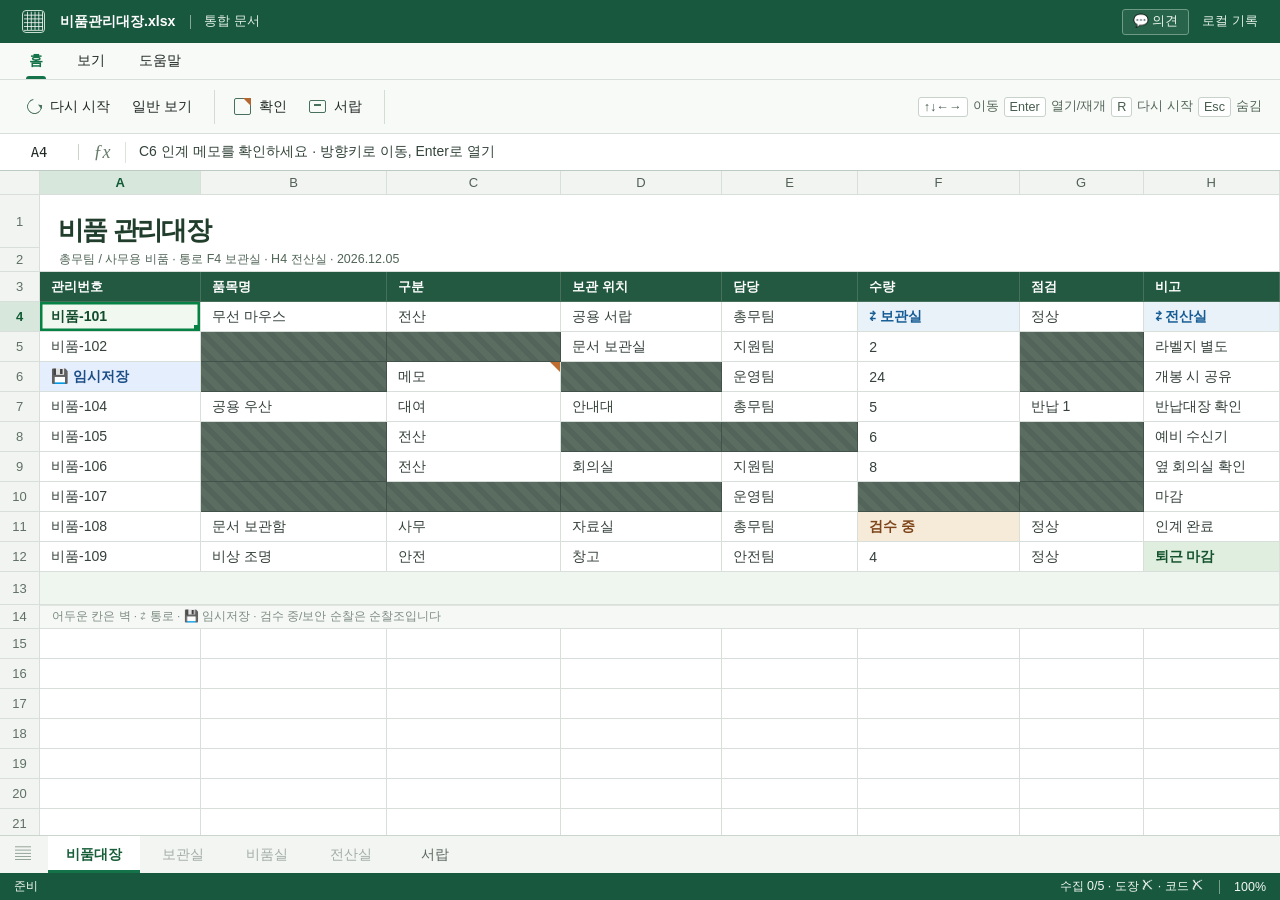
<file: index.html>
<!DOCTYPE html>
<html lang="ko">
<head>
<meta charset="utf-8"><meta name="viewport" content="width=device-width,initial-scale=1,viewport-fit=cover"><meta name="theme-color" content="#18583e">
<title>비품대장.xlsx 방탈출 미로 게임 — 엑셀 4시트 비품 실사 탈출 미니게임</title>
<meta name="description" content="엑셀 통합 문서로 위장한 무료 웹 방탈출 미니게임. 비품대장·보관실·비품실·전산실 4개 시트를 통로로 오가며 단서를 찾아 열쇠로 잠긴 문을 열고, 마감 도장과 보안코드를 모아 H12에서 퇴근하세요. 설치 없이 브라우저에서 바로 즐기고 결과를 복사해 공유할 수 있습니다.">
<link rel="canonical" href="https://bo05022002-max.github.io/bipum-ledger-maze/">
<meta name="robots" content="index,follow,max-image-preview:large,max-snippet:-1">
<meta name="keywords" content="비품대장,엑셀 게임,방탈출 게임,미로 게임,엑셀 미로,무료 웹 게임,브라우저 게임,미니게임,방향키 게임,사무실 게임,퍼즐 게임,비품 관리">
<meta name="author" content="비품대장 미로 게임">
<meta name="apple-mobile-web-app-title" content="비품대장">
<meta property="og:type" content="website">
<meta property="og:site_name" content="비품대장.xlsx 방탈출 미로 게임">
<meta property="og:title" content="비품대장.xlsx 방탈출 미로 게임 — 엑셀 4시트 비품 실사 탈출 미니게임">
<meta property="og:description" content="엑셀 통합 문서로 위장한 무료 웹 방탈출 미니게임. 4개 시트를 통로로 오가며 열쇠·도장·보안코드를 찾아 H12에서 퇴근하세요. 설치 없이 브라우저에서 바로.">
<meta property="og:url" content="https://bo05022002-max.github.io/bipum-ledger-maze/">
<meta property="og:image" content="https://bo05022002-max.github.io/bipum-ledger-maze/og.png">
<meta property="og:image:width" content="1200">
<meta property="og:image:height" content="630">
<meta property="og:image:alt" content="엑셀 화면처럼 보이는 비품대장 방탈출 미니게임의 시작 화면">
<meta property="og:locale" content="ko_KR">
<meta name="twitter:card" content="summary_large_image">
<meta name="twitter:title" content="비품대장.xlsx 방탈출 미로 게임 — 엑셀 4시트 비품 실사 탈출 미니게임">
<meta name="twitter:description" content="엑셀 통합 문서로 위장한 무료 웹 방탈출 미니게임. 4개 시트를 통로로 오가며 열쇠·도장·보안코드를 찾고 H12에서 퇴근하세요.">
<meta name="twitter:image" content="https://bo05022002-max.github.io/bipum-ledger-maze/og.png">
<link rel="icon" href="data:image/svg+xml,%3Csvg xmlns='http://www.w3.org/2000/svg' viewBox='0 0 64 64'%3E%3Crect width='64' height='64' rx='10' fill='%2318583e'/%3E%3Cpath d='M14 16h36v32H14z' fill='none' stroke='%23eaf3ec' stroke-width='3'/%3E%3Cpath d='M14 26h36M14 36h36M26 16v32M38 16v32' stroke='%23a8c9b5' stroke-width='2'/%3E%3C/svg%3E">
<script type="application/ld+json">
{"@context":"https://schema.org","@graph":[
 {"@type":"WebSite","@id":"https://bo05022002-max.github.io/bipum-ledger-maze/#website","url":"https://bo05022002-max.github.io/bipum-ledger-maze/","name":"비품대장.xlsx 방탈출 미로 게임","inLanguage":"ko-KR"},
 {"@type":"VideoGame","@id":"https://bo05022002-max.github.io/bipum-ledger-maze/#game","name":"비품대장.xlsx 방탈출 미로 게임","url":"https://bo05022002-max.github.io/bipum-ledger-maze/","description":"엑셀 통합 문서로 위장한 정적 웹 방탈출 미니게임. 비품대장·보관실·비품실·전산실 4개 시트를 통로로 오가며 인계 메모의 단서를 따라 마스터 열쇠로 잠긴 문을 열고, 마감 도장과 보안코드를 모아 H12에서 퇴근한다.","inLanguage":"ko-KR","applicationCategory":"GameApplication","gamePlatform":"Web browser","operatingSystem":"Web browser","genre":["퍼즐","미로","방탈출"],"playMode":"SinglePlayer","isAccessibleForFree":true,"offers":{"@type":"Offer","price":"0","priceCurrency":"KRW"},"publisher":{"@id":"https://bo05022002-max.github.io/bipum-ledger-maze/#website"}}
]}
</script>
<link rel="stylesheet" href="./style.css?v=20261123a">
</head>
<body>
<h1 class="sr-only">비품대장.xlsx 방탈출 미로 게임 — 엑셀 4시트 비품 실사 탈출 미니게임</h1>
<noscript><div class="noscript-note"><strong>비품대장.xlsx 방탈출 미로 게임</strong>은 엑셀 통합 문서처럼 보이는 무료 웹 게임입니다. 방향키(또는 화면 아래 방향 버튼)로 셀을 이동하고 Enter로 메모·통로·잠긴 문을 다루며, 비품대장·보관실·비품실·전산실 네 시트에서 열쇠와 마감 도장, 보안코드를 모아 H12에서 퇴근합니다. 게임을 하려면 브라우저에서 JavaScript를 켜 주세요.</div></noscript>
<header class="titlebar"><span class="appmark" aria-hidden="true">▦</span><button id="fileName" title="일반 보기 전환 · Esc">비품관리대장.xlsx</button><span class="titlediv"></span><span class="format">통합 문서</span><button id="feedbackOpen" class="titleact" type="button" aria-haspopup="dialog">💬 의견</button><span class="local" id="localState">로컬 기록</span></header>
<nav class="menus" aria-label="문서 메뉴"><button class="menu active" id="home" aria-pressed="true">홈</button><button class="menu" id="view" aria-pressed="false">보기</button><button class="menu" id="help" aria-expanded="false">도움말</button></nav>
<section class="ribbon" id="ribbonHome" aria-label="홈 도구"><div class="group"><button class="tool" id="restart" title="R 키로도 다시 시작합니다"><span class="ico restarticon" aria-hidden="true"></span>다시 시작</button><button class="tool" id="cover">일반 보기</button></div><div class="group"><button class="tool" id="memo"><span class="ico noteicon"></span><span id="actionText">메모 열기</span></button><button class="tool" id="drawerTool"><span class="ico drawericon"></span>서랍</button></div><button id="copyTop" class="tool" hidden>결과 복사</button><div class="ribbonhint"><kbd>↑↓←→</kbd> 이동 <kbd>Enter</kbd> 열기/재개 <kbd>R</kbd> 다시 시작 <kbd>Esc</kbd> 숨김</div></section>
<section class="ribbon" id="ribbonView" hidden><div class="group"><button class="tool" id="zoomOut">− 축소</button><button class="tool" id="zoomIn">＋ 확대</button></div><button class="tool" id="follow">현재 셀로 이동</button></section>
<section class="ribbon normalTools" id="normalTools" hidden><span>붙여넣기</span><span>맑은 고딕　11</span><span>정렬</span><span>표시 형식　일반</span></section>
<section id="guide" class="guide" hidden>네 시트(비품대장·보관실·비품실·전산실)를 <b>통로(⇄)</b>로 오가며 단서를 찾는 방탈출입니다. 방향키로 이동하고 <b>Enter</b>로 메모·통로·잠긴 문을 열며, 굵고 어두운 칸은 벽입니다. <b>💾 임시저장</b> 칸을 밟으면 지점이 저장되어, 검수에 걸렸을 때 <b>Enter</b>로 그 자리에서 이어갑니다. <b>R</b>은 언제나 처음부터 다시 시작합니다(F5는 브라우저 새로고침). <b>Esc</b> 또는 파일명으로 일반 보기를 전환합니다. 숨겨도 검수와 시간은 계속됩니다. 오른쪽 위 <b>💬 의견</b>으로 개선 의견이나 버그를 보낼 수 있습니다. 미로 밖 업무용 엑셀 서식은 <a href="https://litt.ly/pulda?utm_source=game&amp;utm_medium=help" target="_blank" rel="noopener" style="color:#175e39;text-decoration:underline">풀다 업무 템플릿</a>, 안전점검 개선 전·후 사진대지 A4 양식은 <a href="https://pulda-tools-4k6.pages.dev/tools/safety-photo/?utm_source=game&amp;utm_medium=help" target="_blank" rel="noopener" style="color:#175e39;text-decoration:underline">무료 사진대지 생성기</a>에서 볼 수 있습니다.</section>
<div class="formula"><span id="address" class="address">A4</span><span class="fx" aria-hidden="true">ƒx</span><output id="formula"></output></div>
<div id="toast" class="toast" role="status" aria-live="polite" hidden></div>
<main class="viewport" id="viewport" tabindex="0" aria-label="비품대장">
<table id="sheet" class="sheet" aria-label="비품 관리대장"></table>
<section id="drawerPanel" hidden><div class="drawerheading"><span>총무팀 / 개인 보관 기록</span><h1>비품 서랍</h1><p id="drawerCount"></p></div><table class="collection"><thead><tr><th>품목</th><th>최초 발견 장소</th><th>발견 횟수</th></tr></thead><tbody id="items"></tbody></table><button class="plainbtn" id="back">현재 셀로 이동</button></section>
</main>
<footer><nav class="tabs" aria-label="시트 선택"><span class="tabsign" aria-hidden="true">▤</span><button id="mainTab">비품대장</button><button id="storeTab">보관실</button><button id="stockTab">비품실</button><button id="serverTab">전산실</button><button id="drawerTab">서랍</button><button id="returnTab" hidden>현재 셀</button></nav>
<div class="statusbar"><output id="status" aria-live="polite"></output><span id="progress"></span><span id="zoomtag" class="zoomtag">100%</span><div class="touchline" id="touchline"><button data-key="ArrowLeft" aria-label="왼쪽">←</button><button data-key="ArrowUp" aria-label="위">↑</button><button data-key="ArrowDown" aria-label="아래">↓</button><button data-key="ArrowRight" aria-label="오른쪽">→</button><button data-key="Enter" id="touchAction">확인</button><button id="touchRestart" aria-label="다시 시작">⟳</button></div></div>
</footer>
<dialog id="feedbackDialog" class="feedback" aria-labelledby="feedbackTitle">
<form id="feedbackForm" method="post" novalidate>
<div class="fb-head"><h2 id="feedbackTitle">💬 개선 의견 / 버그 제보</h2><button type="button" class="fb-close" id="feedbackClose" aria-label="닫기">×</button></div>
<p class="fb-lead">불편했던 점, 이상하게 동작한 부분을 알려 주세요. 보내 주신 내용은 만든 사람의 메일함으로 그대로 전달됩니다.</p>
<label class="fb-field"><span class="fb-label">제목</span><input id="fbSubject" name="제목" type="text" maxlength="80" required placeholder="예: 모바일에서 방향 버튼이 안 눌려요"></label>
<label class="fb-field"><span class="fb-label">내용</span><textarea id="fbBody" name="내용" rows="5" maxlength="2000" required placeholder="어느 화면에서 무엇이 어땠는지 적어 주세요. 쓰신 기기(휴대폰·PC)도 함께 적어 주시면 큰 도움이 됩니다."></textarea></label>
<label class="fb-field"><span class="fb-label">회신 받을 이메일 <em>선택</em></span><input id="fbEmail" name="email" type="email" maxlength="120" autocomplete="email" placeholder="답장이 필요할 때만 적어 주세요"></label>
<input type="hidden" name="_subject" id="fbMailSubject" value="[비품대장] 새 의견">
<input type="hidden" name="_template" value="table">
<input type="hidden" name="_captcha" value="false">
<input type="hidden" name="보낸곳" value="비품대장 미로 게임">
<input type="hidden" name="페이지" id="fbPage" value="">
<input type="hidden" name="환경" id="fbEnv" value="">
<input type="text" id="fbHoney" name="_honey" class="fb-hp" tabindex="-1" autocomplete="off" aria-hidden="true">
<p class="fb-status" id="fbStatus" role="status" aria-live="polite"></p>
<div class="fb-foot"><a class="fb-mailto" id="fbMailto" href="#">메일 앱으로 보내기</a><button type="submit" class="fb-send" id="fbSend">보내기</button></div>
<p class="fb-note">보내기 버튼을 누르면 무료 폼 전달 서비스(FormSubmit)를 거쳐 전달됩니다. 광고나 다른 용도로 쓰지 않습니다.</p>
</form>
</dialog>
<script type="module" src="./app.js?v=20261123a"></script></body></html>
</file>
<file: style.css>
:root{font-family:"Malgun Gothic","Apple SD Gothic Neo","Noto Sans KR",Arial,sans-serif;color:#202824;background:#fff;font-size:16px;--forest:#18583e;--green:#147348;--line:#d8dfda;--wall:#788d81;--pale:#f4f7f4;--cell-scale:1}
*{box-sizing:border-box}body{margin:0;height:100vh;height:100dvh;display:flex;flex-direction:column;overflow:hidden}button{font:inherit;color:inherit;cursor:pointer;background:none;border:0}button:focus-visible,main:focus-visible{outline:2px solid #188653;outline-offset:-3px}button:disabled{opacity:.45;cursor:default}[hidden]{display:none!important}
.titlebar{height:43px;min-height:43px;background:var(--forest);color:white;display:flex;gap:13px;align-items:center;padding:0 22px;font-size:.88rem}.appmark{width:23px;height:23px;border:1px solid #c6dfd0;display:grid;place-items:center;border-radius:4px;font-size:19px;line-height:1;color:#fff}.titlebar strong{font-weight:600}.titlediv{height:14px;width:1px;background:#86a997}.format,.local{font-size:.79rem;color:#e1eee6}.local{margin-left:auto}.menus,.ribbon,.formula,.tabs,.statusbar{display:flex;align-items:center;flex:none}.menus{height:37px;padding:0 14px;gap:4px;background:#f8faf8;border-bottom:1px solid var(--line)}.menu{align-self:stretch;font-size:.87rem;padding:0 15px;position:relative}.menu.active{color:var(--green);font-weight:bold}.menu.active:after{content:"";position:absolute;height:3px;background:var(--green);bottom:0;left:12px;right:12px;border-radius:3px 3px 0 0}
.ribbon{height:54px;gap:10px;padding:0 18px;background:#f8faf8;border-bottom:1px solid var(--line)}.group{display:flex;gap:4px;padding-right:13px;border-right:1px solid #d4dcd6}.tool{display:inline-flex;align-items:center;gap:8px;min-height:34px;padding:4px 9px;border-radius:3px;white-space:nowrap;font-size:.86rem}.tool:hover,.menu:hover,.plainbtn:hover{background:#e7eee8}.ico{display:inline-block;width:17px;height:17px;position:relative;color:#47715c}.sheeticon,.noteicon,.drawericon{border:1.6px solid currentColor;border-radius:2px}.sheeticon{width:14px;height:17px}.sheeticon:before{content:"+";font-weight:bold;position:absolute;inset:0;display:grid;place-items:center;font-size:14px;line-height:1}.pauseicon:before,.pauseicon:after{content:"";position:absolute;top:2px;height:13px;width:3px;background:currentColor;left:3px;border-radius:1px}.pauseicon:after{left:10px}.noteicon:after{content:"";position:absolute;right:-1px;top:-1px;border:4px solid transparent;border-top-color:#b46731;border-right-color:#b46731}.drawericon{height:13px}.drawericon:after{content:"";display:block;width:7px;height:2px;margin:3px auto;background:currentColor}.ribbonhint{margin-left:auto;display:flex;align-items:center;gap:5px;font-size:.79rem;color:#536658}.ribbonhint>span{width:5px}kbd{font-family:inherit;border:1px solid #c8d2ca;border-radius:3px;padding:2px 5px;background:white;color:#475d4e}
.formula{height:37px;background:white;border-bottom:1px solid #becbc2;font-size:.87rem}.address{width:79px;text-align:center;border-right:1px solid #cad4cd;font-family:Consolas,monospace}.fx{width:47px;text-align:center;font:italic 18px Georgia;color:#657b69;border-right:1px solid #dce2dc}.formula output{padding:0 13px;overflow:hidden;white-space:nowrap;text-overflow:ellipsis;color:#33443a}.viewport{flex:1;overflow:auto;position:relative;min-height:0;outline:none;background:#fff;overscroll-behavior:contain}
.sheet{border-collapse:separate;border-spacing:0;width:100%;min-width:calc(820px * var(--cell-scale));table-layout:fixed;font-size:calc(.88rem * var(--cell-scale));color:#35413a}.sheet th,.sheet td{font-weight:400;position:relative;border-right:1px solid var(--line);border-bottom:1px solid var(--line);padding:0 11px;text-overflow:ellipsis;white-space:nowrap;overflow:hidden}.sheet thead th{height:24px;position:sticky;top:0;z-index:3;background:#f1f4f1;text-align:center;color:#516056;font:13px Arial,sans-serif}.sheet .rn{background:#f1f4f1;text-align:center;color:#607066;padding:0;font:13px Arial,sans-serif;position:sticky;left:0;z-index:2}.sheet thead .rn{z-index:4}.sheet .rcactive{background:#d7e7dc;color:#125b36;font-weight:700}.sheet .titlecell{padding-left:18px;color:#203e2b;font-size:calc(1.65rem * var(--cell-scale));height:53px;letter-spacing:-.06em;font-weight:700;vertical-align:bottom;border-bottom:0}.sheet .meta{height:24px;padding-left:19px;border-top:0;font-size:.78rem;color:#506557}.sheet .blank{height:15px}.sheet .labelrow td{height:30px;background:#235940;color:white;border-color:#47715a;font-size:calc(.84rem * var(--cell-scale));font-weight:600}.sheet .sectionrow td{height:25px;background:#e6eee8;color:#45614e;font-size:.77rem;font-weight:600}.sheet td.play{height:calc(33px * var(--cell-scale));cursor:default}.sheet .num{font-variant-numeric:tabular-nums;text-align:right}.sheet .codecell{font:calc(.79rem * var(--cell-scale)) Consolas,monospace;color:#55675c}.sheet .vwall{border-right:2px solid var(--wall)}.sheet .hwall{border-bottom:2px solid var(--wall)}.sheet .selected{z-index:1;box-shadow:inset 0 0 0 2.5px #078245;background-color:#f0f8ef!important;color:#134c2c;font-weight:700}.selected:after{content:"";position:absolute;bottom:1px;right:1px;width:5px;height:5px;background:#078245}.sheet .hasnote:before{content:"";position:absolute;right:0;top:0;border:5px solid transparent;border-top-color:#c06d31;border-right-color:#c06d31}.sheet .opened{color:#657368}.sheet .flagged{background:#fff1ad!important;box-shadow:inset 0 0 0 2px #ad822f}.sheet .guard{background:#f6ead9;color:#7c4418;font-weight:bold}.sheet .goal{color:#185c39;font-weight:700;background:#e6f2e9}.sheet .unlocked{background:#eef6f0}.sheet .extra{height:30px}.tabs{height:38px;background:#f2f5f2;border-top:1px solid #cad5cc;gap:2px}.tabsign{width:46px;text-align:center;color:#657a6b}.tabs button{font-size:.86rem;height:100%;min-width:82px;padding:0 18px;color:#59675e}.tabs button[aria-current]{box-shadow:inset 0 -3px var(--green);background:white;color:#175e39;font-weight:bold}.statusbar{background:var(--forest);color:#f4f8f5;gap:15px;padding:4px 14px;min-height:27px;font-size:.78rem}.statusbar output{flex:1;min-width:0}.statusbar span{white-space:nowrap}.zoomtag{border-left:1px solid #76a088;padding-left:14px}
#drawerPanel{max-width:850px;margin:35px auto;padding:0 22px}.drawerheading span{color:#567260;font-size:.81rem}.drawerheading h1{font-size:1.7rem;margin:6px 0}.drawerheading p{color:#54685b}.collection{width:100%;border-collapse:collapse;font-size:.92rem;margin:20px 0}.collection th,.collection td{padding:12px 9px;text-align:left;border:1px solid var(--line)}.collection th{background:var(--forest);color:white}
.plainbtn,.copybtn{border:1px solid #b4c5b9;border-radius:3px;padding:4px 10px;background:#fff;color:#24553a}
#fileName{color:#fff;font-weight:650;padding:5px 2px}.normalTools span{padding-right:16px;border-right:1px solid #d7dfd9;color:#4f5c52;font-size:.84rem}
.guide{padding:8px 16px;background:#f5f8f4;border-bottom:1px solid var(--line);font-size:.86rem;line-height:1.55}
.sheet .refcell{color:#155c94;text-decoration:underline;text-underline-offset:3px}
.sheet .forecast{outline:2px dashed #a37845;outline-offset:-4px}
.sheet .lockopen{color:#22683e;background:#ebf4eb}.sheet .collision{color:#844b2a;background:#f6e9df!important}
.sheet .marked:before,.tabs .marked:after{content:"";position:absolute;right:0;top:0;border:6px solid transparent;border-top-color:#aa7e13;border-right-color:#aa7e13}
.sheet .marked{background:#fff6c9}.tabs button{position:relative}
.sheet .gain{font-size:.76rem;color:#226043;background:#edf7e9;position:absolute;bottom:0;right:1px;max-width:100%;overflow:hidden;text-overflow:ellipsis;line-height:1rem}
.sheet .withgain{height:calc(43px * var(--cell-scale));vertical-align:top;padding-top:3px}
.sheet .resultline{height:33px;padding:0 12px;background:#eff5ef;color:#274e34}.resultline button{margin-left:12px;font-size:.8rem}
.formula output{flex:1;min-width:0}.address,.fx{flex-shrink:0}.sheet .returned{outline:2px solid #4a795b;outline-offset:-5px}
.touchline{display:none}.statusbar output{overflow:hidden;white-space:nowrap;text-overflow:ellipsis}
#copyFallback{width:70%;font-size:.85rem}
@media (pointer:coarse),(max-width:700px){
  .touchline{display:flex;align-items:center;justify-content:space-around;width:100%;height:37px}
  .touchline button{min-width:44px;height:37px;color:#fff;touch-action:manipulation;padding:0 8px;font-size:1rem;line-height:1}
  .touchline button:last-child{min-width:80px;font-size:.86rem;border-left:1px solid #70917b}
  .touchline button:active{background:#34704f}
  .statusbar:has(.touchline:not([hidden]))>output,.statusbar:has(.touchline:not([hidden]))>#progress{display:none}
  .ribbonhint,.titlediv,.format,.zoomtag{display:none}.ribbon{padding:0 5px;gap:4px;height:40px}.group{padding-right:4px;gap:1px}.tool{gap:4px;padding:4px 6px}
  .titlebar{padding:0 12px;gap:9px}.statusbar{padding:0 5px max(0px,env(safe-area-inset-bottom));gap:0;min-height:30px}
  .sheet{min-width:calc(660px * var(--cell-scale))}.sheet.store{min-width:calc(525px * var(--cell-scale))}.sheet td.play{touch-action:manipulation}
  .tabs{height:31px}.tabs button{min-width:62px;padding:0 9px}.tabsign{width:28px}.formula{height:36px}.address{width:52px}.fx{width:30px}
  .formula output{font-size:.82rem;overflow-x:auto;text-overflow:clip}.resultline{white-space:normal!important}.copybtn{min-height:30px}
  #drawerPanel{margin:18px auto;padding:0 10px}.collection th,.collection td{padding:9px 5px}
}
@media(max-height:500px){.titlebar{height:29px;min-height:29px}.menus{height:28px}.ribbon{height:32px}.tabs{height:27px}}
.sheet .sectionband{height:25px;background:#e6eee8;color:#45614e;font-size:.78rem;font-weight:600}
@media (pointer:coarse),(max-width:700px){
  .sheet td.play{padding-left:5px;padding-right:5px}
  .sheet td.guard,.sheet td.collision{padding:0 3px;font-size:.80rem}
  .sheet td.refcell{font-size:.8rem;white-space:normal;line-height:1.12}
  .sheet td.withgain{padding-bottom:1rem}
  .formula output{scrollbar-width:none}.formula output::-webkit-scrollbar{display:none}
  #copyTop{padding-left:3px;padding-right:3px}
}

/* 접근성용 화면 밖 텍스트 */
.sr-only{position:absolute;width:1px;height:1px;margin:-1px;padding:0;overflow:hidden;clip:rect(0 0 0 0);white-space:nowrap;border:0}
.noscript-note{margin:20px auto;max-width:720px;padding:16px 20px;border:1px solid var(--line);border-radius:4px;background:var(--pale);color:#33443a;font-size:.92rem;line-height:1.7}
/* 제목 표시줄의 의견 버튼 */
.titleact{margin-left:auto;display:inline-flex;align-items:center;gap:5px;height:26px;padding:0 10px;border:1px solid #6f9a83;border-radius:3px;color:#eef7f1;font-size:.79rem;line-height:1;white-space:nowrap;background:rgba(255,255,255,.07)}
.titleact:hover{background:#2a6d4d;border-color:#a9cbb9}
.titleact:focus-visible{outline:2px solid #cfe8d9;outline-offset:1px}
.titlebar .local{margin-left:0}
/* 의견 보내기 대화 상자 */
.feedback{width:min(520px,calc(100vw - 28px));max-height:calc(100dvh - 32px);padding:0;border:1px solid #9fb4a6;border-radius:5px;background:#fff;color:#202824;box-shadow:0 18px 46px rgba(12,32,21,.34);overflow:auto;overscroll-behavior:contain}
.feedback::backdrop{background:rgba(15,32,23,.44)}
.feedback form{display:block;margin:0;padding:0}
.fb-head{display:flex;align-items:center;gap:10px;padding:9px 10px 9px 16px;background:var(--forest);color:#fff}
.fb-head h2{margin:0;font-size:.95rem;font-weight:600;letter-spacing:-.01em}
.fb-close{margin-left:auto;width:28px;height:28px;border-radius:3px;color:#eaf3ec;font-size:1.2rem;line-height:1}
.fb-close:hover{background:#2a6d4d}
.fb-lead{margin:0;padding:14px 18px 4px;font-size:.84rem;line-height:1.6;color:#4a5b50}
.fb-field{display:block;padding:9px 18px 0}
.fb-label{display:block;margin-bottom:4px;font-size:.79rem;font-weight:600;color:#3d5145}
.fb-label em{margin-left:4px;font-style:normal;font-weight:400;color:#77877c}
.fb-field input,.fb-field textarea{display:block;width:100%;padding:7px 9px;border:1px solid #c3cec7;border-radius:3px;background:#fff;color:#202824;font:inherit;font-size:.86rem;line-height:1.5}
.fb-field textarea{resize:vertical;min-height:88px}
.fb-field input:focus,.fb-field textarea:focus{outline:none;border-color:#188653;box-shadow:0 0 0 2px rgba(24,134,83,.18)}
.fb-hp{position:absolute;left:-9999px;width:1px;height:1px;opacity:0}
.fb-status{margin:0;padding:0 18px;font-size:.8rem;line-height:1.5;color:#255c3c;min-height:0}
.fb-status:not(:empty){padding-top:10px}
.fb-status.err{color:#9a3a1c}
.fb-status.busy{color:#5a6b5f}
.fb-foot{display:flex;align-items:center;gap:10px;padding:14px 18px 4px}
.fb-mailto{margin-right:auto;font-size:.79rem;color:#31594a;text-decoration:underline;text-underline-offset:2px}
.fb-mailto:hover{color:#188653}
.fb-send{min-width:96px;min-height:34px;padding:6px 18px;border-radius:3px;background:var(--green);color:#fff;font-size:.86rem;font-weight:600}
.fb-send:hover{background:#116140}
.fb-send:disabled{opacity:.55;cursor:default}
.fb-note{margin:0;padding:6px 18px 16px;font-size:.72rem;line-height:1.55;color:#718076}
@media (pointer:coarse),(max-width:700px){
  .titleact{padding:0 8px;height:24px;font-size:.74rem}
  .feedback{width:calc(100vw - 16px);max-height:calc(100dvh - 16px)}
  .fb-head{padding:8px 8px 8px 13px}
  .fb-field,.fb-lead{padding-left:13px;padding-right:13px}
  .fb-field textarea{min-height:78px}
  .fb-foot{padding:12px 13px 4px;flex-wrap:wrap}
  .fb-note{padding:6px 13px 14px}
  .fb-field input,.fb-field textarea{font-size:16px}
}

/* ── 2차: 4시트 방탈출 ── */
.sheet td.wallcell{background:repeating-linear-gradient(45deg,#5b6c61 0 6px,#53645a 6px 12px);border-right-color:#42514a;border-bottom-color:#42514a;color:transparent;cursor:default}
.sheet td.play{height:calc(30px * var(--cell-scale))}
.restarticon{width:15px;height:15px;border:1.6px solid currentColor;border-radius:50%;border-top-color:transparent;transform:rotate(35deg)}
.restarticon:after{content:"";position:absolute;right:-2px;top:-2px;border:3px solid transparent;border-bottom-color:currentColor;transform:rotate(20deg)}
.sheet td.portalcell{background:#eaf2f9;color:#155c94;font-weight:700}
.sheet td.savecell{background:#e4eefc;color:#1b4e86;font-weight:700}
.sheet td.lockcell{background:#f7e9d8;color:#8a4a12;font-weight:700}
.sheet td.dooropen{background:#e9f5ec;color:#1d6b41;font-weight:700}
.sheet td.checkcell{background:#e7f4ec;color:#1a6044;font-weight:700}
.sheet td.logcell{background:#eef2f8;color:#1c4a74;font-weight:700}
.sheet td.goalcell{background:#dfeede;color:#14532d;font-weight:700}
.sheet td.openedcell{color:#6a7a6f}
.sheet td.guard{background:#f6ead9;color:#7c4418;font-weight:bold}
.sheet td.guardfar{outline:2px dotted #c09462;outline-offset:-3px}
.sheet td.previewonly{opacity:.9}
.sheet td.sheethint{height:24px;background:#f6f8f6;color:#7c8b81;font-size:.74rem;padding-left:12px;border-top:1px solid #dfe6e0}
.sheet .resumetip{color:#4b6355;font-size:.8rem}
.tabs button.lockedtab{opacity:.5;cursor:not-allowed}
.sheet.store{--cols-min:525px}
@media (pointer:coarse),(max-width:700px){
  .sheet{min-width:calc(680px * var(--cell-scale))}
  .sheet.store{min-width:calc(540px * var(--cell-scale))}
  .sheet.server{min-width:calc(600px * var(--cell-scale))}
  .sheet td.play{height:calc(32px * var(--cell-scale));font-size:calc(.8rem * var(--cell-scale))}
  .sheet td.savecell,.sheet td.portalcell{font-size:calc(.74rem * var(--cell-scale))}
  .touchline button#touchRestart{min-width:34px;border-left:1px solid #70917b}
}

/* 임시저장·획득 알림 */
.toast{position:fixed;top:92px;left:50%;transform:translateX(-50%);z-index:30;max-width:calc(100vw - 32px);padding:7px 15px;border-radius:4px;background:#1b4e86;color:#fff;font-size:.82rem;line-height:1.35;box-shadow:0 6px 18px rgba(10,30,50,.28);text-align:center}
.toast.gain{background:#1a6044}
@media (pointer:coarse),(max-width:700px){.toast{top:auto;bottom:78px;font-size:.78rem;padding:6px 12px}}

/* 모바일 하단 조작줄: 확인 버튼은 넓게, 다시 시작은 아이콘 크기로 */
@media (pointer:coarse),(max-width:700px){
  .touchline button#touchAction{min-width:78px;font-size:.86rem;border-left:1px solid #70917b}
  .touchline button#touchRestart{min-width:36px;font-size:1.05rem;border-left:1px solid #70917b}
  .tabs{overflow-x:auto;overflow-y:hidden;scrollbar-width:none}
  .tabs::-webkit-scrollbar{display:none}
  .tabs button{min-width:56px;padding:0 8px}
}
.resultline a.resultlink{margin-left:12px;font-size:.8rem;color:#175e39;text-decoration:underline}
</file>
